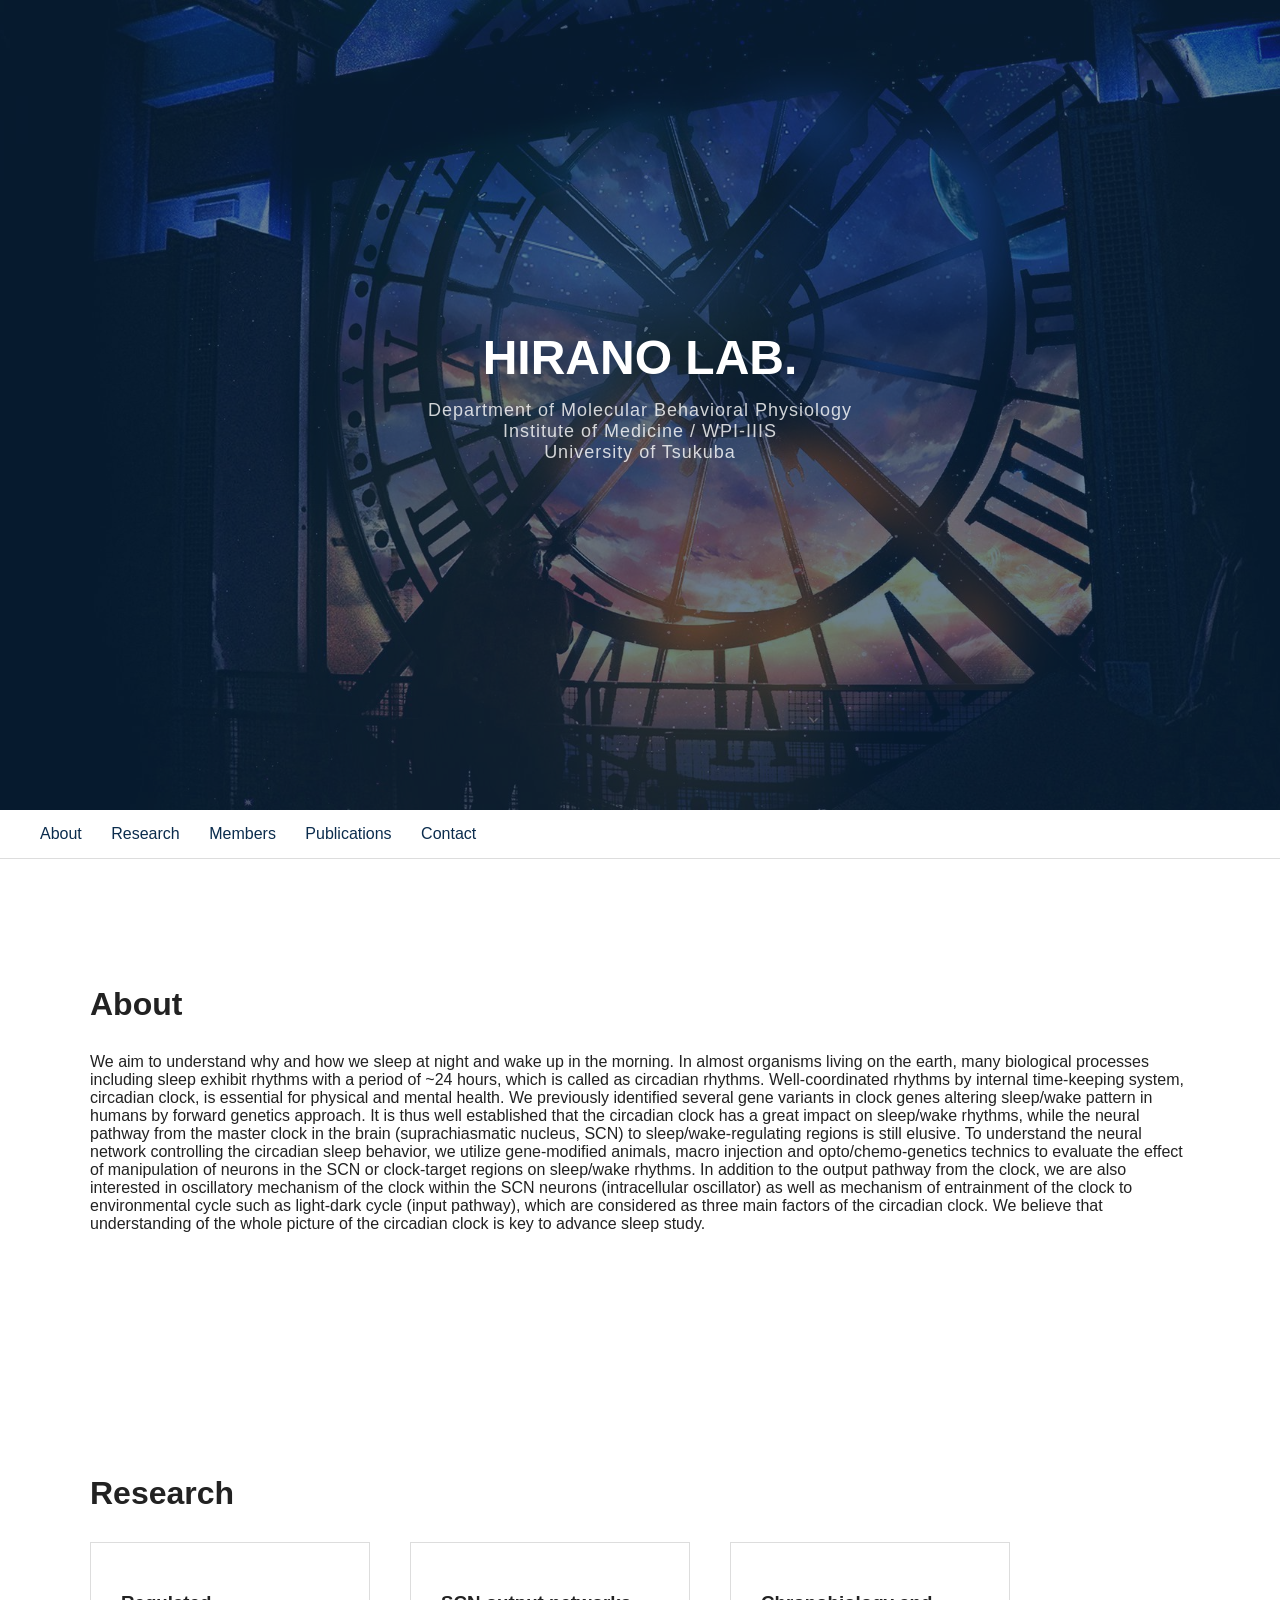
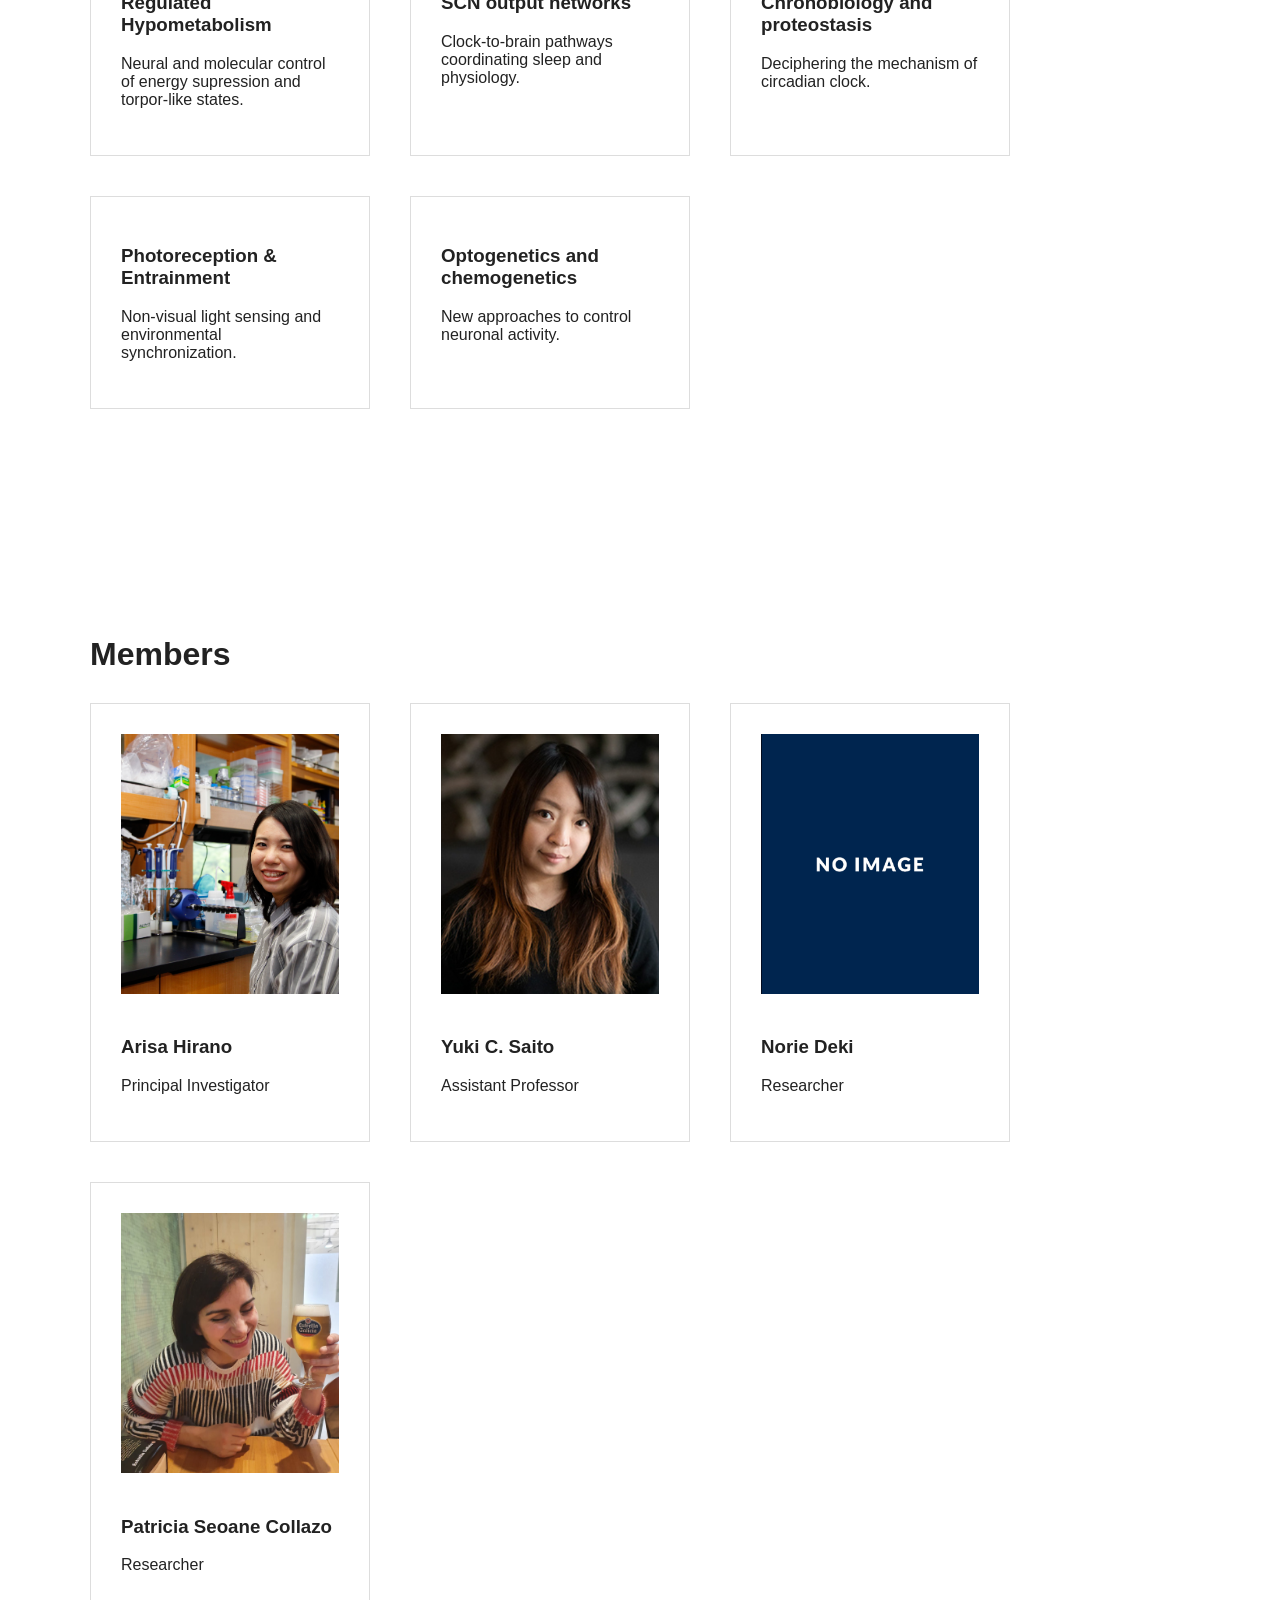
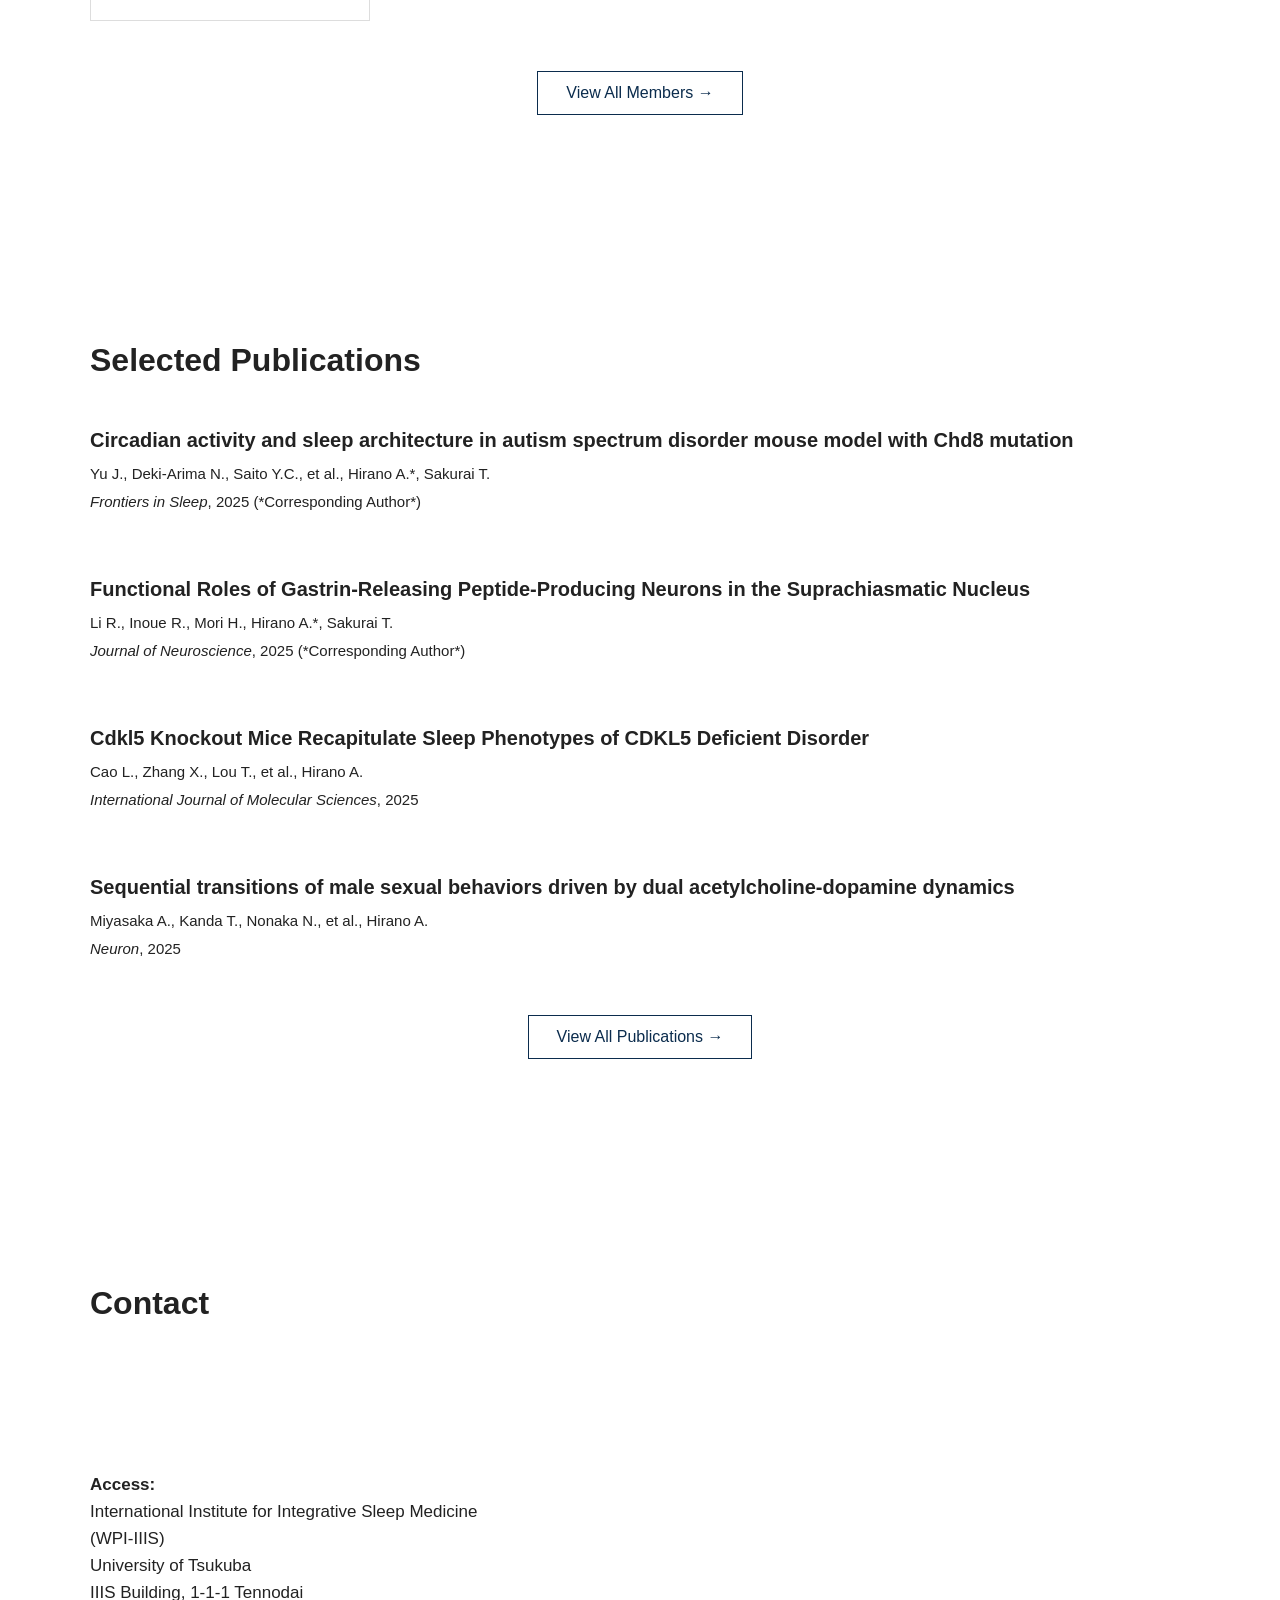
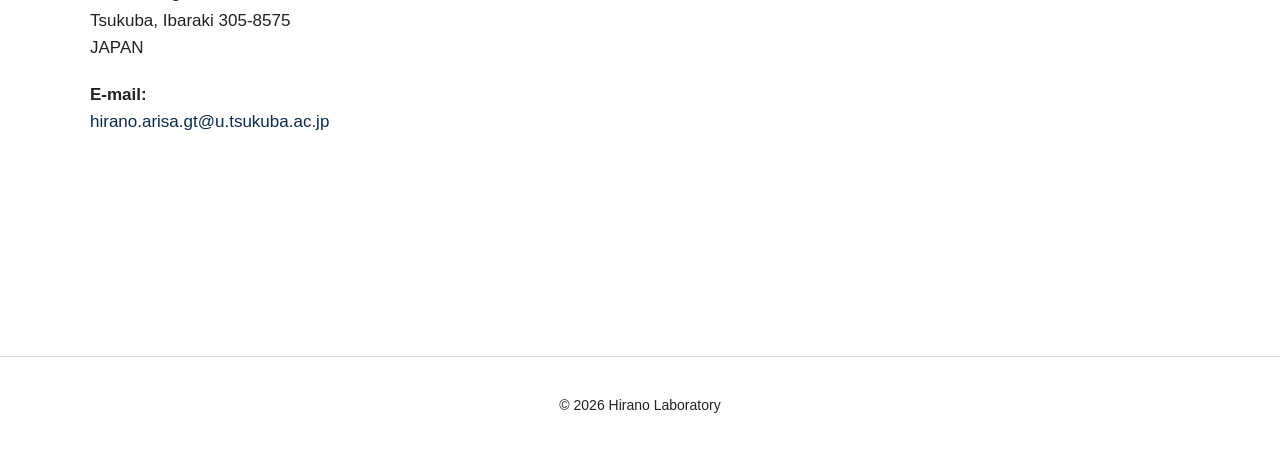
<file: index.html>
<!DOCTYPE html>
<html>
<head>
<meta charset="UTF-8">
<title>Hirano Lab</title>
<link rel="stylesheet" href="style.css">
<script defer src="script.js"></script>
</head>

<body>

<header class="hero">
    <div class="hero-content">
        <h1>HIRANO LAB.</h1>
        <p class="subtitle">
            Department of Molecular Behavioral Physiology<br>
            Institute of Medicine / WPI-IIIS<br>
            University of Tsukuba
        </p>
    </div>
</header>

<nav class="nav">
    <a href="#about">About</a>
    <a href="#research">Research</a>
    <a href="#members">Members</a>
    <a href="#publications">Publications</a>
    <a href="#contact">Contact</a>
</nav>

<section id="about" class="section fade-in">
    <h2>About</h2>
    <p>
We aim to understand why and how we sleep at night and wake up in the morning. In almost organisms living on the earth, many biological processes including sleep exhibit rhythms with a period of ~24 hours, which is called as circadian rhythms. Well-coordinated rhythms by internal time-keeping system, circadian clock, is essential for physical and mental health. We previously identified several gene variants in clock genes altering sleep/wake pattern in humans by forward genetics approach. It is thus well established that the circadian clock has a great impact on sleep/wake rhythms, while the neural pathway from the master clock in the brain (suprachiasmatic nucleus, SCN) to sleep/wake-regulating regions is still elusive. To understand the neural network controlling the circadian sleep behavior, we utilize gene-modified animals, macro injection and opto/chemo-genetics technics to evaluate the effect of manipulation of neurons in the SCN or clock-target regions on sleep/wake rhythms. In addition to the output pathway from the clock, we are also interested in oscillatory mechanism of the clock within the SCN neurons (intracellular oscillator) as well as mechanism of entrainment of the clock to environmental cycle such as light-dark cycle (input pathway), which are considered as three main factors of the circadian clock. We believe that understanding of the whole picture of the circadian clock is key to advance sleep study.    </p>
</section>

<section id="research" class="section fade-in">
    <h2>Research</h2>
    <div class="grid">
        <a href="research.html" class="card">
            <h3>Regulated Hypometabolism</h3>
            <p>Neural and molecular control of energy supression and torpor-like states.</p>
        </a>
        <a href="research.html" class="card">
            <h3>SCN output networks</h3>
            <p>Clock-to-brain pathways coordinating sleep and physiology.</p>
        </a>
        <a href="research.html" class="card">
            <h3>Chronobiology and proteostasis</h3>
            <p>Deciphering the mechanism of circadian clock.</p>
        </a>
        <a href="research.html" class="card">
            <h3>Photoreception & Entrainment</h3>
            <p>Non-visual light sensing and environmental synchronization.</p>
        </a>
        <a href="research.html" class="card">
            <h3>Optogenetics and chemogenetics</h3>
            <p>New approaches to control neuronal activity.</p>
        </a>
    </div>
</section>

<section id="members" class="section fade-in">
    <h2>Members</h2>

<div class="grid">

    <div class="card member-card">
        <img src="images/hirano.jpg" alt="Arisa Hirano">
        <h3>Arisa Hirano</h3>
        <p>Principal Investigator</p>
    </div>

    <div class="card member-card">
        <img src="images/cleo.jpg" alt="Yuki C. Saito">
        <h3>Yuki C. Saito</h3>
        <p>Assistant Professor</p>
    </div>

    <div class="card member-card">
        <img src="images/template.jpg" alt="Norie Deki">
        <h3>Norie Deki</h3>
        <p>Researcher</p>
    </div>

    <div class="card member-card">
        <img src="images/patricia.jpg" alt="Patricia Seoane Collazo">
        <h3>Patricia Seoane Collazo</h3>
        <p>Researcher</p>
    </div>

</div>

    <div class="view-more">
        <a href="members.html" class="view-button">
            View All Members →
        </a>
    </div>

</section>

<section id="publications" class="section fade-in">
    <h2>Selected Publications</h2>

    <div class="publication-list">

        <div class="publication-item">
            <h3>Circadian activity and sleep architecture in autism spectrum disorder mouse model with Chd8 mutation</h3>
            <p>Yu J., Deki-Arima N., Saito Y.C., et al., Hirano A.*, Sakurai T.</p>
            <p><em>Frontiers in Sleep</em>, 2025 (*Corresponding Author*)</p>
        </div>

        <div class="publication-item">
            <h3>Functional Roles of Gastrin-Releasing Peptide-Producing Neurons in the Suprachiasmatic Nucleus</h3>
            <p>Li R., Inoue R., Mori H., Hirano A.*, Sakurai T.</p>
            <p><em>Journal of Neuroscience</em>, 2025 (*Corresponding Author*)</p>
        </div>

        <div class="publication-item">
            <h3>Cdkl5 Knockout Mice Recapitulate Sleep Phenotypes of CDKL5 Deficient Disorder</h3>
            <p>Cao L., Zhang X., Lou T., et al., Hirano A.</p>
            <p><em>International Journal of Molecular Sciences</em>, 2025</p>
        </div>

        <div class="publication-item">
            <h3>Sequential transitions of male sexual behaviors driven by dual acetylcholine-dopamine dynamics</h3>
            <p>Miyasaka A., Kanda T., Nonaka N., et al., Hirano A.</p>
            <p><em>Neuron</em>, 2025</p>
        </div>

    </div>

    <div class="view-more">
        <a href="publications.html" class="view-button">
            View All Publications →
        </a>
    </div>
</section>

<section id="contact" class="section fade-in">
    <h2>Contact</h2>

    <div class="contact-container">

        <div class="contact-info">
            <p><strong>Access:</strong><br>
            International Institute for Integrative Sleep Medicine (WPI-IIIS)<br>
            University of Tsukuba<br>
            IIIS Building, 1-1-1 Tennodai<br>
            Tsukuba, Ibaraki 305-8575<br>
            JAPAN</p>

            <p><strong>E-mail:</strong><br>
            <a href="mailto:hirano.arisa.gt@u.tsukuba.ac.jp">
            hirano.arisa.gt@u.tsukuba.ac.jp
            </a></p>
        </div>

<div class="contact-map">
    <iframe 
        src="https://www.google.com/maps/embed?pb=!1m18!1m12!1m3!1d12895.87097975281!2d140.0898030825726!3d36.09427429821112!2m3!1f0!2f0!3f0!3m2!1i1024!2i768!4f13.1!3m3!1m2!1s0x60220c754255cc4d%3A0xbbbb84dfdf783a1e!2sInternational%20Institute%20for%20Integrative%20Sleep%20Medicine%20(WPI-IIIS)!5e0!3m2!1sen!2sjp!4v1772178333291!5m2!1sen!2sjp"
        width="100%"
        height="500"
        style="border:0;"
        allowfullscreen=""
        loading="lazy"
        referrerpolicy="no-referrer-when-downgrade">
    </iframe>
</div>

    </div>
</section>

<footer class="footer">
© 2026 Hirano Laboratory
</footer>

</body>
</html>
</file>
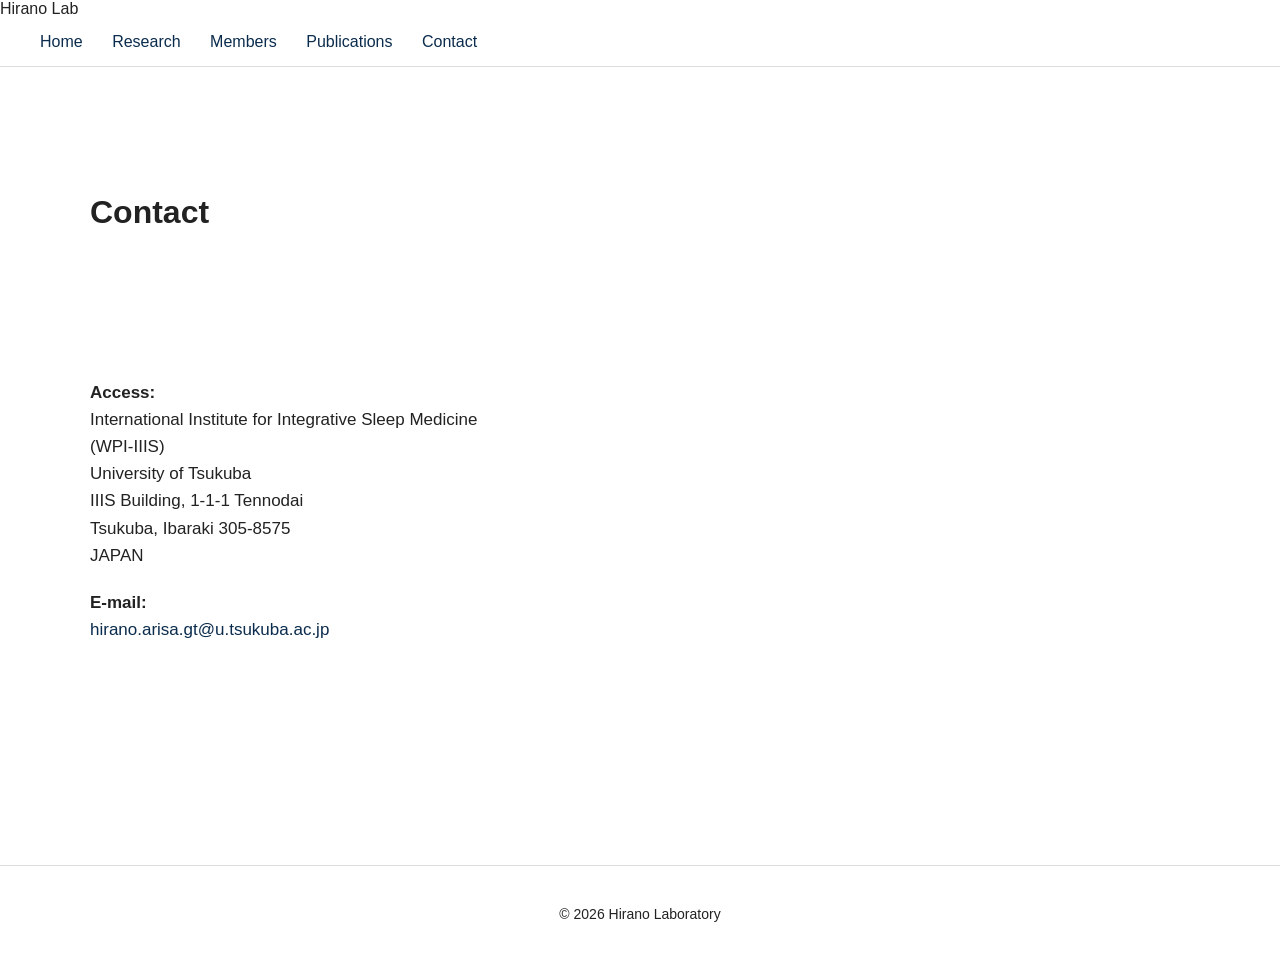
<file: contact.html>
<!DOCTYPE html>
<html>
<head>
<meta charset="UTF-8">
<title>Contact - Hirano Lab</title>
<link rel="stylesheet" href="style.css">
</head>
<body>

<div class="header">
    Hirano Lab
</div>

<div class="nav">
    <a href="index.html">Home</a>
    <a href="research.html">Research</a>
    <a href="members.html">Members</a>
    <a href="publications.html">Publications</a>
    <a href="contact.html">Contact</a>
</div>

<section class="section">
    <h2>Contact</h2>

    <div class="contact-container">

        <div class="contact-info">
            <p><strong>Access:</strong><br>
            International Institute for Integrative Sleep Medicine (WPI-IIIS)<br>
            University of Tsukuba<br>
            IIIS Building, 1-1-1 Tennodai<br>
            Tsukuba, Ibaraki 305-8575<br>
            JAPAN</p>

            <p><strong>E-mail:</strong><br>
            <a href="mailto:hirano.arisa.gt@u.tsukuba.ac.jp">
            hirano.arisa.gt@u.tsukuba.ac.jp
            </a></p>
        </div>

        <div class="contact-map">
            <iframe 
                src="https://www.google.com/maps/embed?pb=!1m18!1m12!1m3!1d12895.87097975281!2d140.0898030825726!3d36.09427429821112!2m3!1f0!2f0!3f0!3m2!1i1024!2i768!4f13.1!3m3!1m2!1s0x60220c754255cc4d%3A0xbbbb84dfdf783a1e!2sInternational%20Institute%20for%20Integrative%20Sleep%20Medicine%20(WPI-IIIS)!5e0!3m2!1sen!2sjp!4v1772178333291!5m2!1sen!2sjp"
                width="100%"
                height="500"
                style="border:0;"
                allowfullscreen=""
                loading="lazy"
                referrerpolicy="no-referrer-when-downgrade">
            </iframe>
        </div>

    </div>
</section>

<footer class="footer">
© 2026 Hirano Laboratory
</footer>

</body>
</html>
</file>
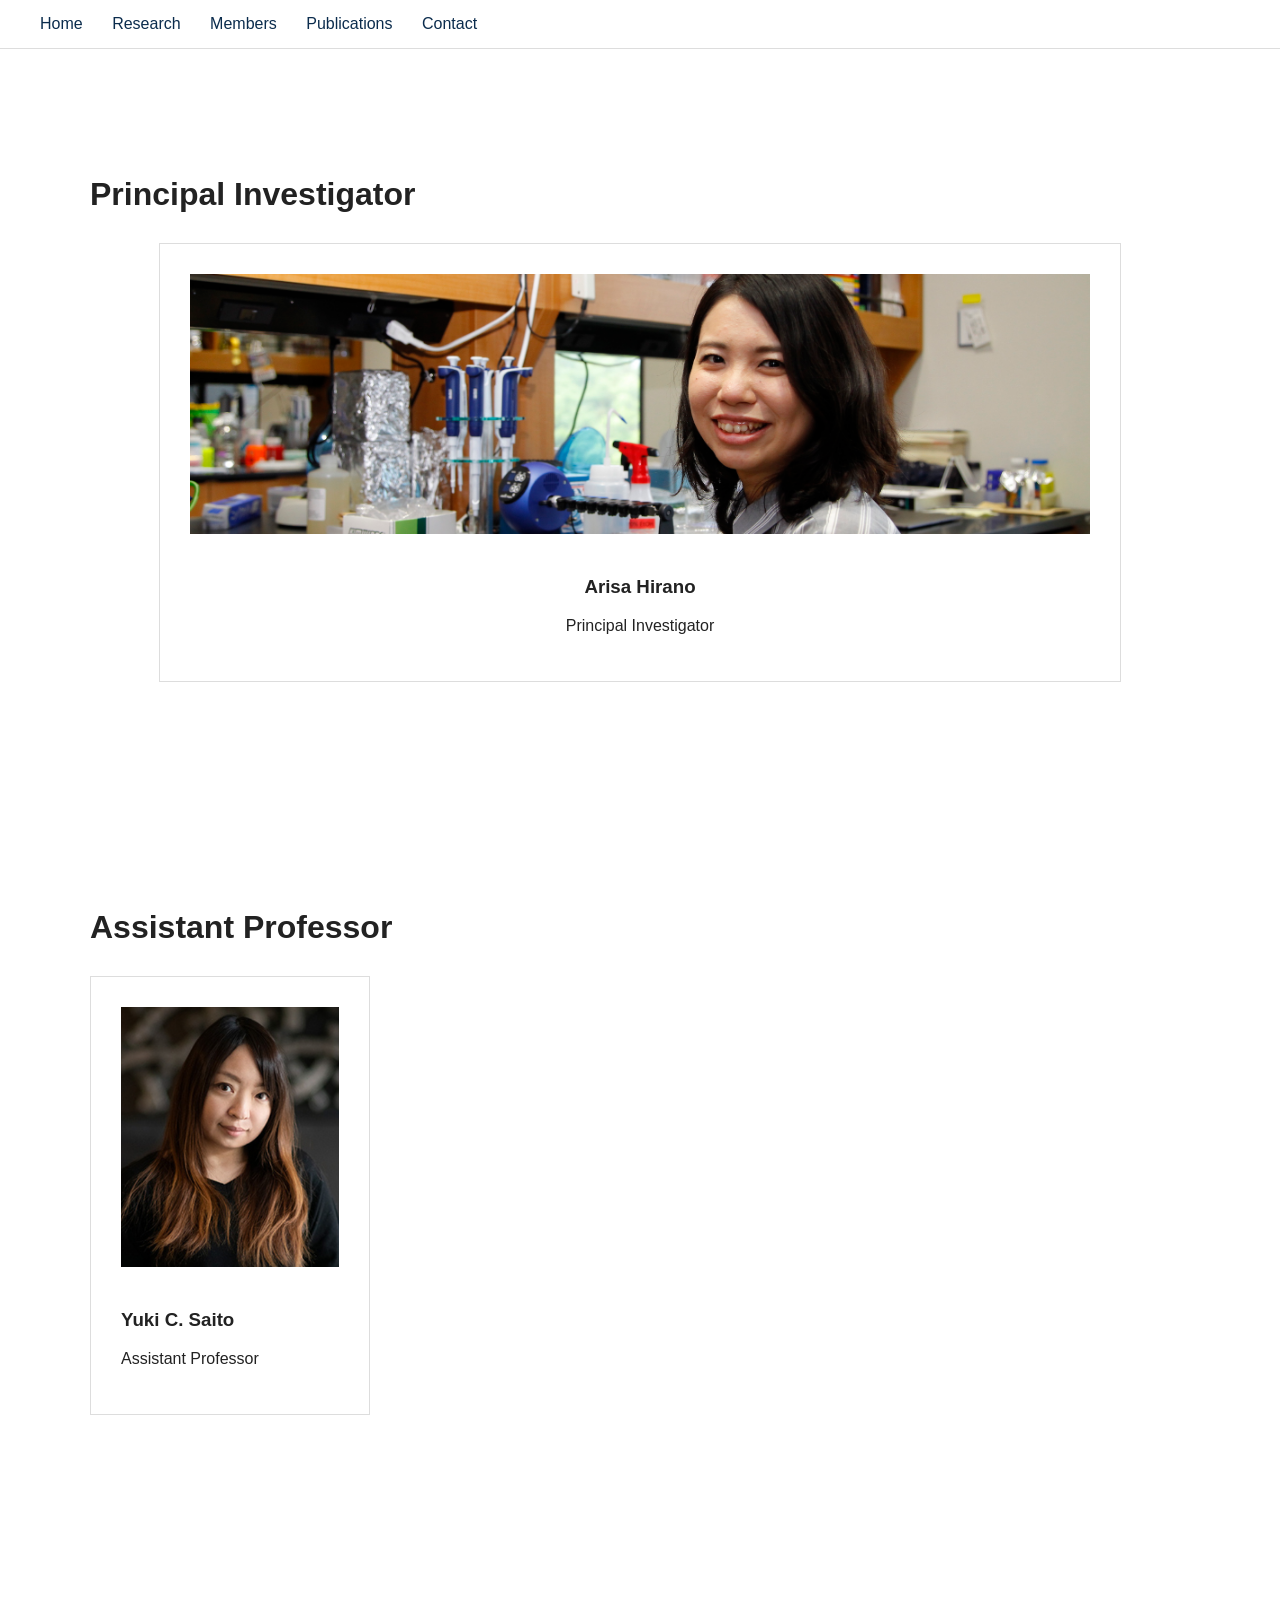
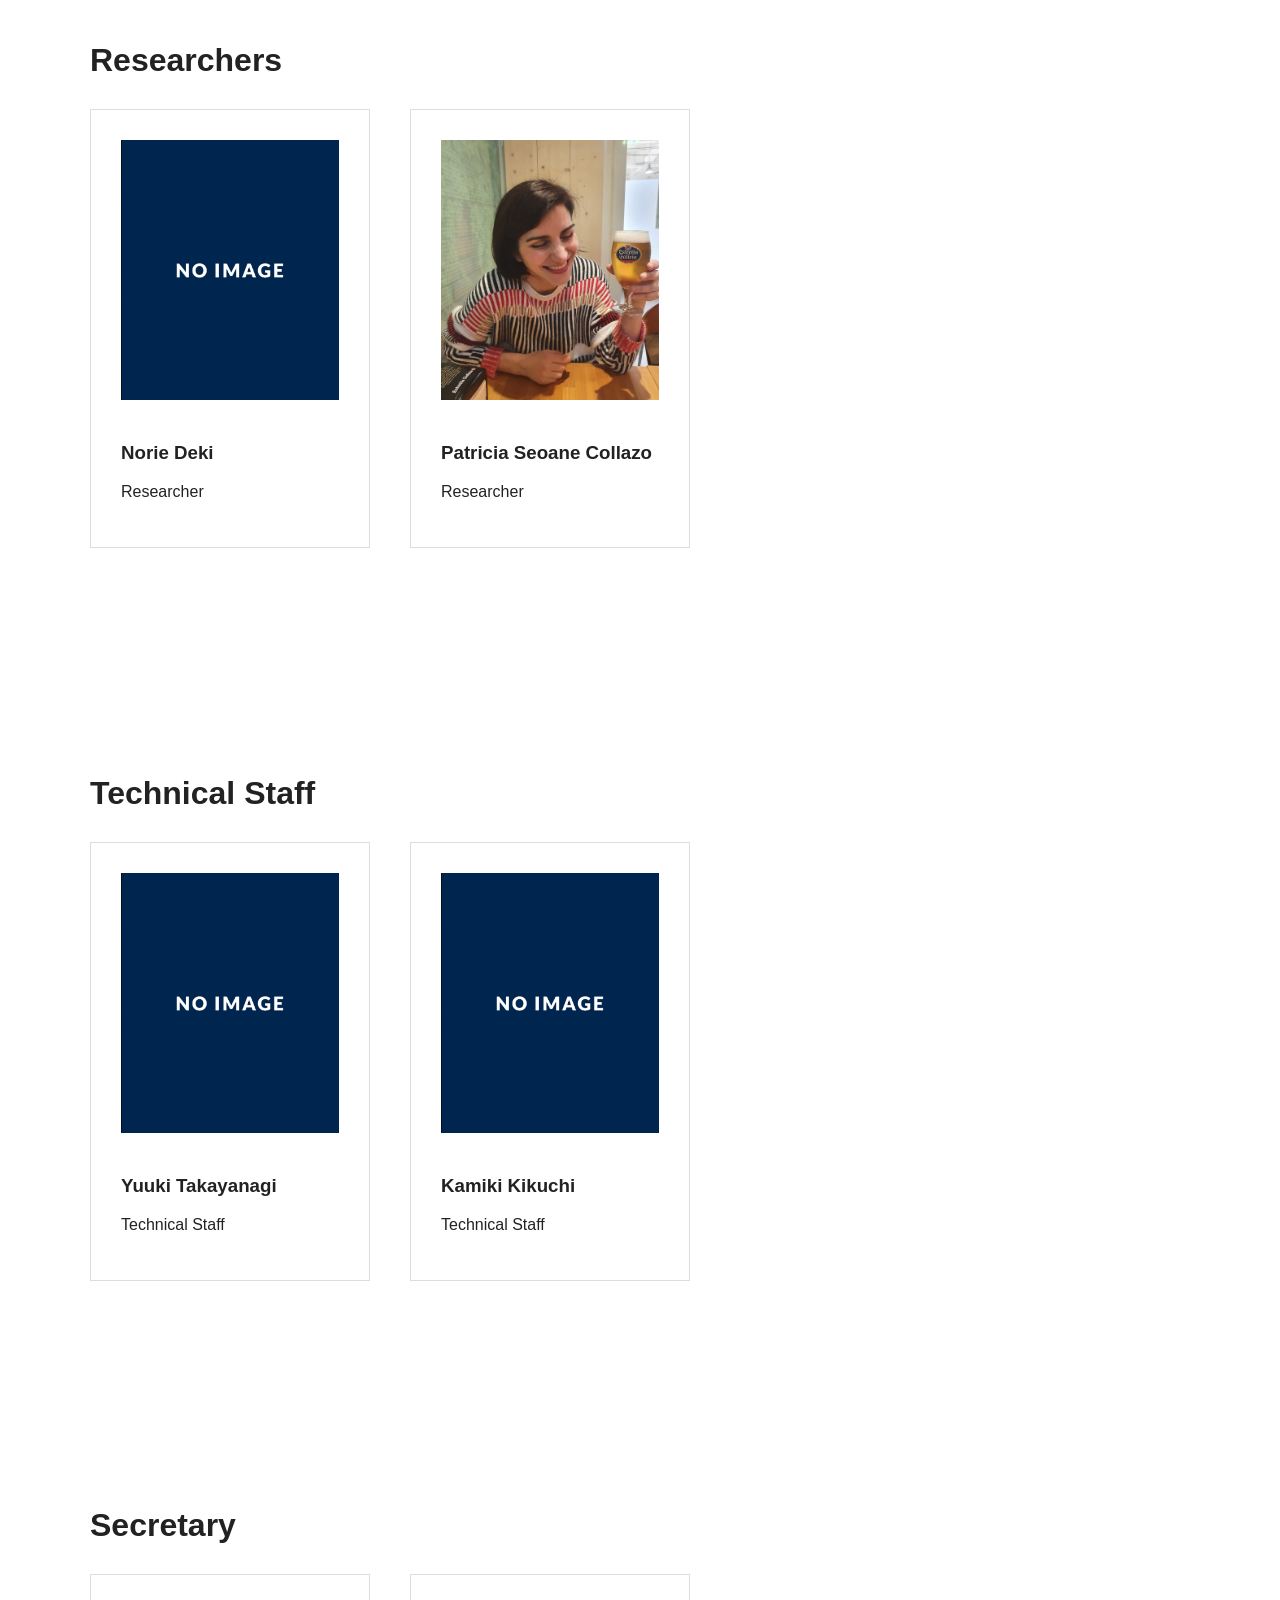
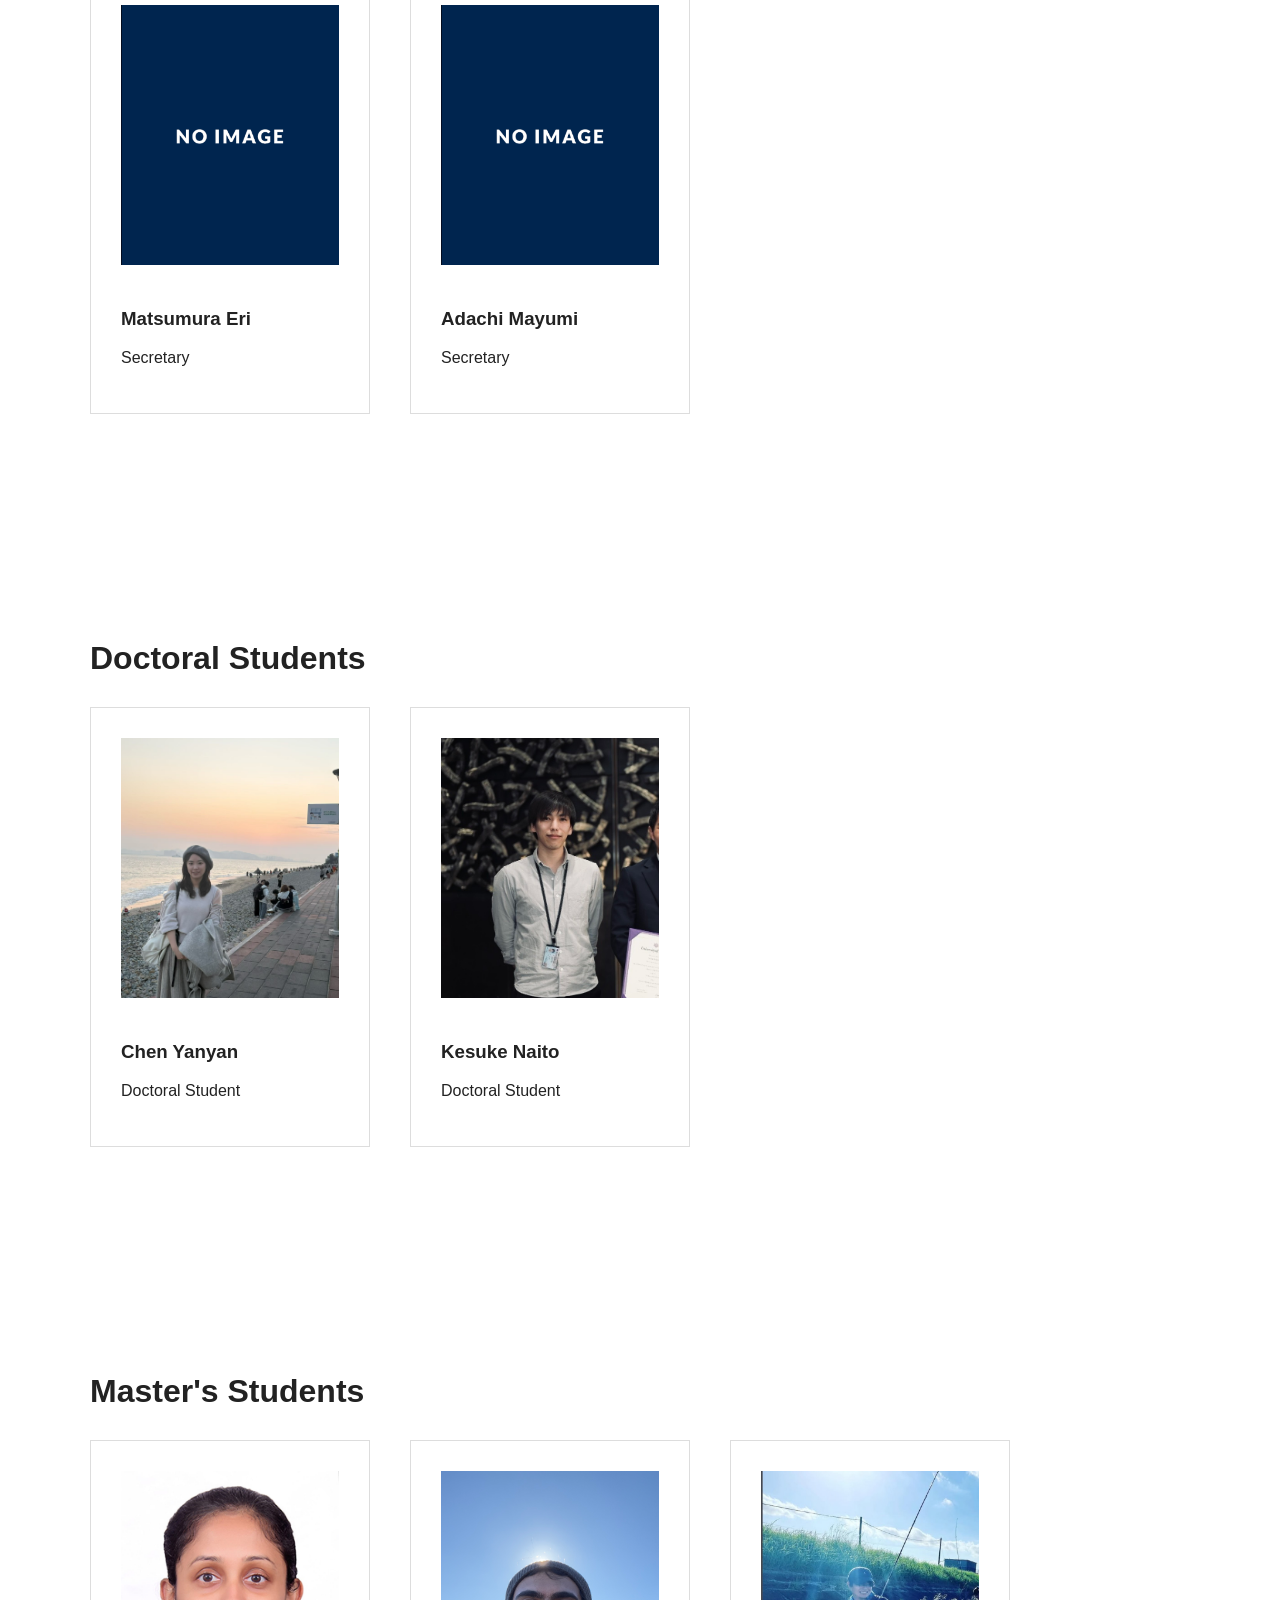
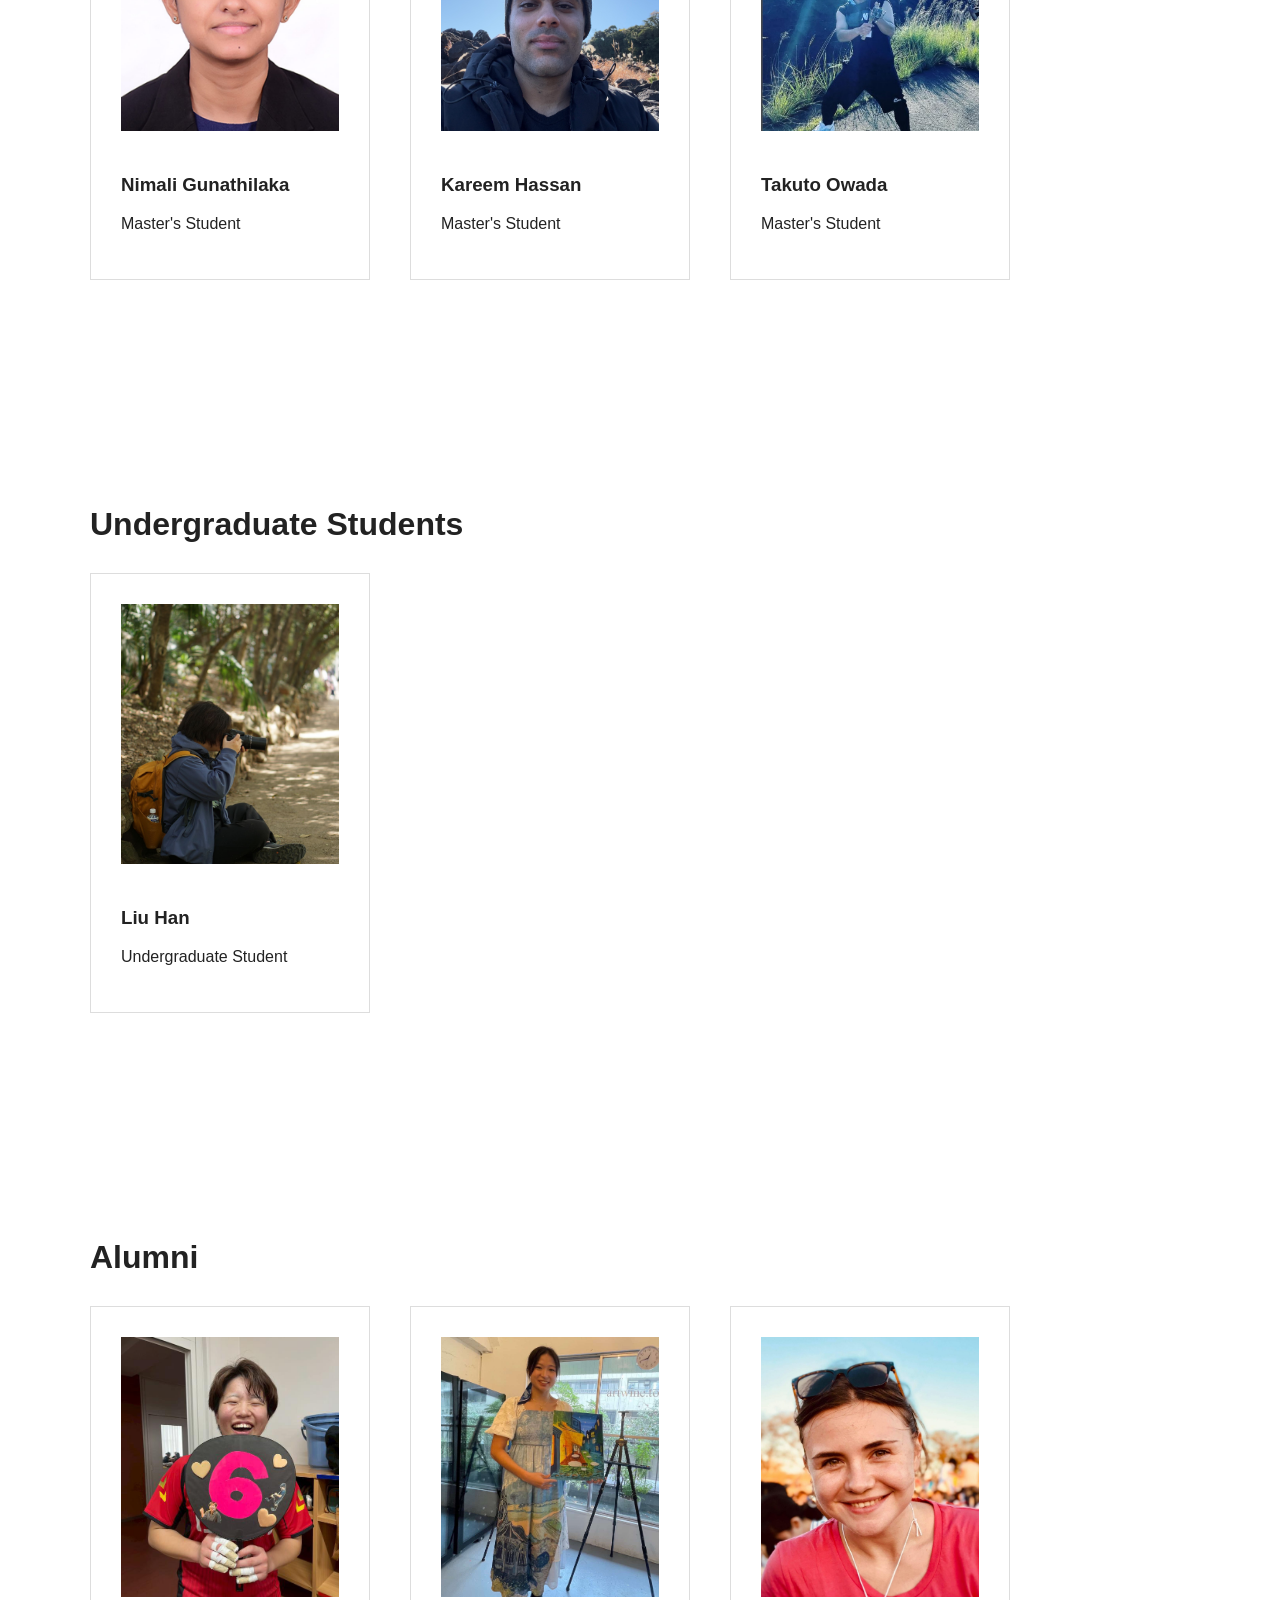
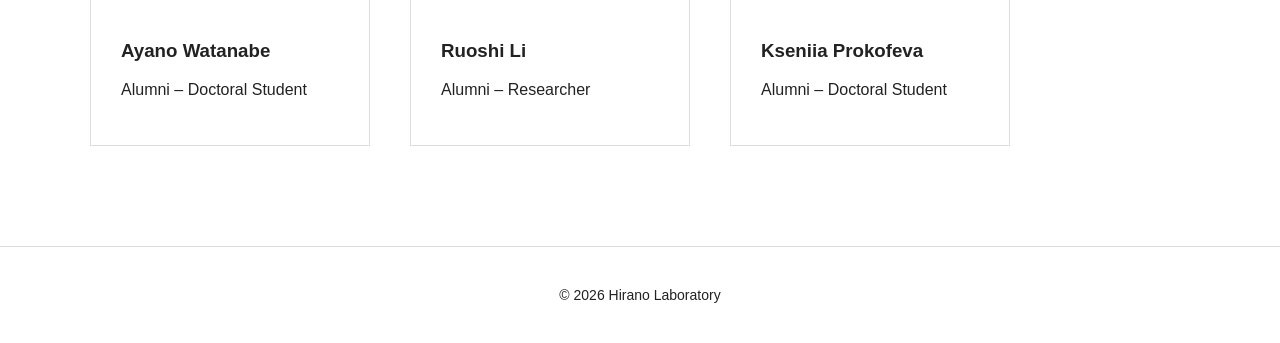
<file: members.html>
<!DOCTYPE html>
<html>
<head>
<meta charset="UTF-8">
<title>Members - Hirano Lab</title>
<link rel="stylesheet" href="style.css">
</head>
<body>

<nav class="nav">
    <a href="index.html">Home</a>
    <a href="research.html">Research</a>
    <a href="members.html">Members</a>
    <a href="publications.html">Publications</a>
    <a href="contact.html">Contact</a>
</nav>

<div class="section">
    <h2>Principal Investigator</h2>
    <div class="grid pi-grid">
        <div class="card member-card pi-card">
            <img src="images/hirano.jpg" alt="Arisa Hirano">
            <h3>Arisa Hirano</h3>
            <p>Principal Investigator</p>
        </div>
    </div>
</div>

<div class="section">
    <h2>Assistant Professor</h2>
    <div class="grid">
        <div class="card member-card">
            <img src="images/cleo.jpg" alt="Yuki C. Saito">
            <h3>Yuki C. Saito</h3>
            <p>Assistant Professor</p>
        </div>
    </div>
</div>

<div class="section">
    <h2>Researchers</h2>
    <div class="grid">
        <div class="card member-card">
            <img src="images/template.jpg" alt="Norie Deki">
            <h3>Norie Deki</h3>
            <p>Researcher</p>
        </div>

        <div class="card member-card">
            <img src="images/patricia.jpg" alt="Patricia Seoane Collazo">
            <h3>Patricia Seoane Collazo</h3>
            <p>Researcher</p>
        </div>
    </div>
</div>

<div class="section">
    <h2>Technical Staff</h2>
    <div class="grid">
        <div class="card member-card">
            <img src="images/template.jpg" alt="Yuuki Takayanagi">
            <h3>Yuuki Takayanagi</h3>
            <p>Technical Staff</p>
        </div>

        <div class="card member-card">
            <img src="images/template.jpg" alt="Kamiki Kikuchi">
            <h3>Kamiki Kikuchi</h3>
            <p>Technical Staff</p>
        </div>
    </div>
</div>

<div class="section">
    <h2>Secretary</h2>
    <div class="grid">
        <div class="card member-card">
            <img src="images/template.jpg" alt="Matsumura Eri">
            <h3>Matsumura Eri</h3>
            <p>Secretary</p>
        </div>

        <div class="card member-card">
            <img src="images/template.jpg" alt="Adachi Mayumi">
            <h3>Adachi Mayumi</h3>
            <p>Secretary</p>
        </div>
    </div>
</div>

<div class="section">
    <h2>Doctoral Students</h2>
    <div class="grid">
        <div class="card member-card">
            <img src="images/yanyan.jpg" alt="Chen Yanyan">
            <h3>Chen Yanyan</h3>
            <p>Doctoral Student</p>
        </div>

        <div class="card member-card">
            <img src="images/naito.jpg" alt="Kesuke Naito">
            <h3>Kesuke Naito</h3>
            <p>Doctoral Student</p>
        </div>
    </div>
</div>

<div class="section">
    <h2>Master's Students</h2>
    <div class="grid">
        <div class="card member-card">
            <img src="images/nimali.jpg" alt="Nimali Gunathilaka">
            <h3>Nimali Gunathilaka</h3>
            <p>Master's Student</p>
        </div>

        <div class="card member-card">
            <img src="images/kareem.jpg" alt="Kareem Hassan">
            <h3>Kareem Hassan</h3>
            <p>Master's Student</p>
        </div>

        <div class="card member-card">
            <img src="images/owada.jpg" alt="Takuto Owada">
            <h3>Takuto Owada</h3>
            <p>Master's Student</p>
        </div>
    </div>
</div>

<div class="section">
    <h2>Undergraduate Students</h2>
    <div class="grid">
        <div class="card member-card">
            <img src="images/han.jpg" alt="Liu Han">
            <h3>Liu Han</h3>
            <p>Undergraduate Student</p>
        </div>
    </div>
</div>

<div class="section">
    <h2>Alumni</h2>
    <div class="grid">
        <div class="card member-card">
            <img src="images/ayano.jpg" alt="Ayano Watanabe">
            <h3>Ayano Watanabe</h3>
            <p>Alumni – Doctoral Student</p>
        </div>

        <div class="card member-card">
            <img src="images/ruth.jpg" alt="Ruoshi Li">
            <h3>Ruoshi Li</h3>
            <p>Alumni – Researcher</p>
        </div>

        <div class="card member-card">
            <img src="images/kseniia.jpg" alt="Kseniia Prokofeva">
            <h3>Kseniia Prokofeva</h3>
            <p>Alumni – Doctoral Student</p>
        </div>
    </div>
</div>

<div class="footer">
© 2026 Hirano Laboratory
</div>

</body>
</html>
</file>
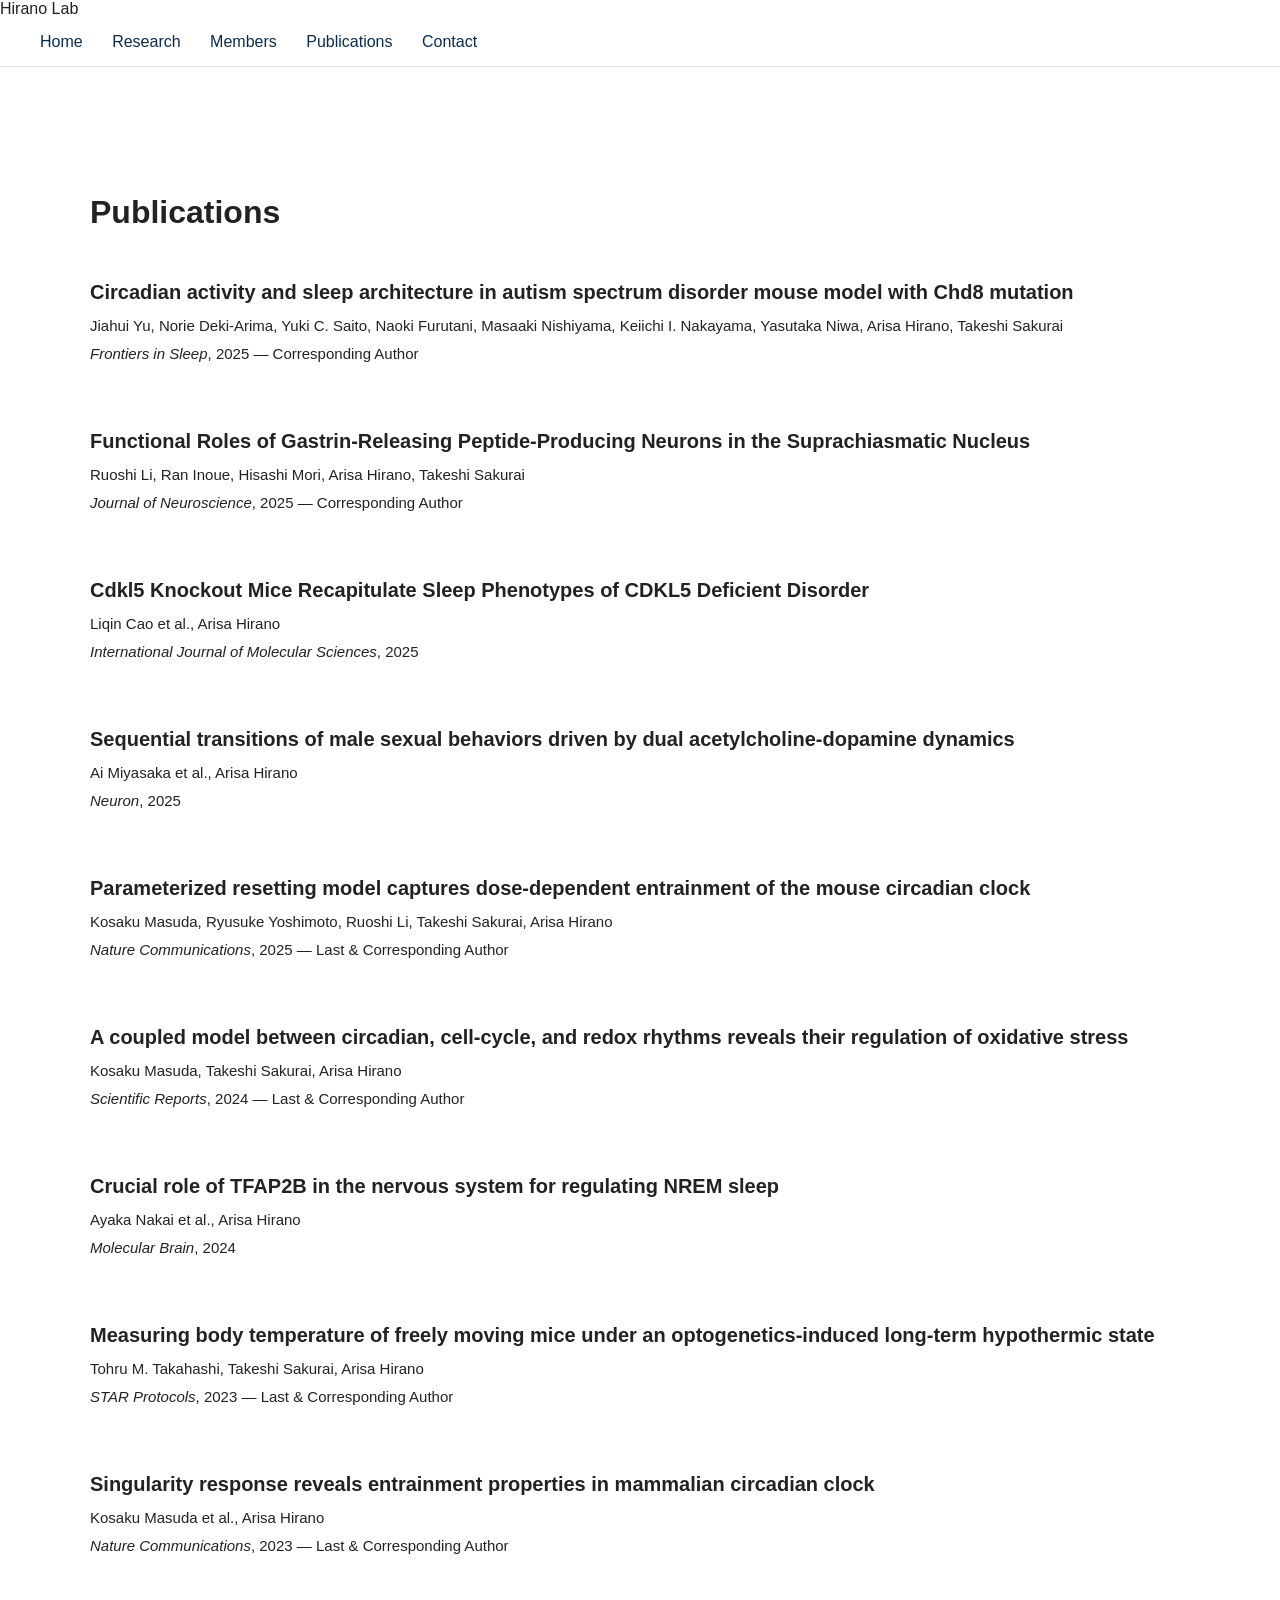
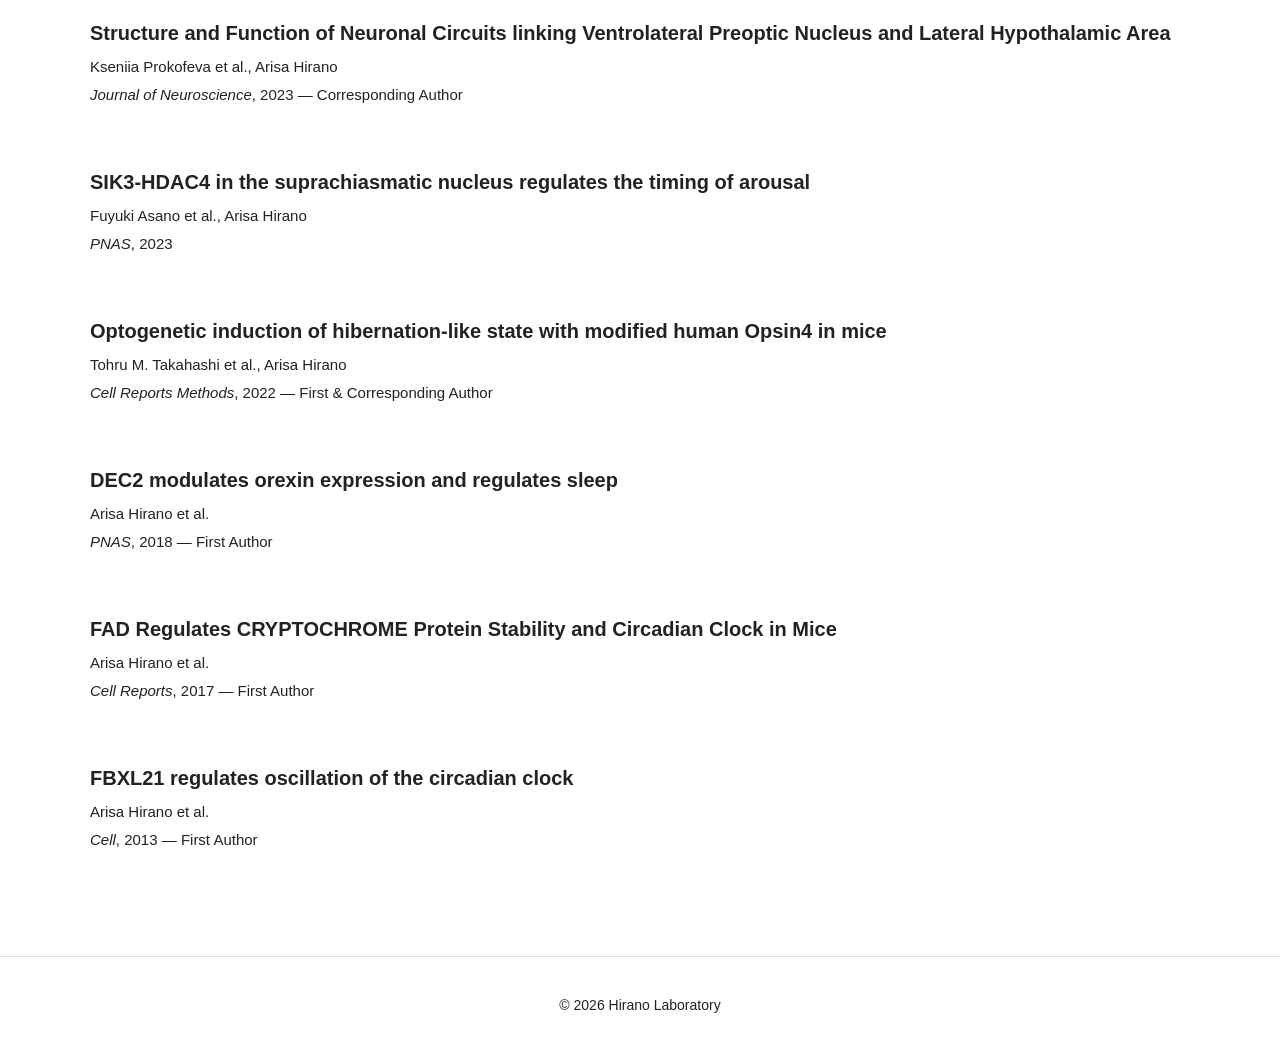
<file: publications.html>
<!DOCTYPE html>
<html>
<head>
<meta charset="UTF-8">
<title>Research - Hirano Lab</title>
<link rel="stylesheet" href="style.css">
</head>
<body>

<div class="header">
    Hirano Lab
</div>

<div class="nav">
    <a href="index.html">Home</a>
    <a href="research.html">Research</a>
    <a href="members.html">Members</a>
    <a href="publications.html">Publications</a>
    <a href="contact.html">Contact</a>
</div>

<div class="section">
    <h2>Publications</h2>

    <div class="publication-list">

        <!-- 2025 -->
        <div class="publication-item">
            <h3>Circadian activity and sleep architecture in autism spectrum disorder mouse model with Chd8 mutation</h3>
            <p>Jiahui Yu, Norie Deki-Arima, Yuki C. Saito, Naoki Furutani, Masaaki Nishiyama, Keiichi I. Nakayama, Yasutaka Niwa, Arisa Hirano, Takeshi Sakurai</p>
            <p><em>Frontiers in Sleep</em>, 2025 — Corresponding Author</p>
        </div>

        <div class="publication-item">
            <h3>Functional Roles of Gastrin-Releasing Peptide-Producing Neurons in the Suprachiasmatic Nucleus</h3>
            <p>Ruoshi Li, Ran Inoue, Hisashi Mori, Arisa Hirano, Takeshi Sakurai</p>
            <p><em>Journal of Neuroscience</em>, 2025 — Corresponding Author</p>
        </div>

        <div class="publication-item">
            <h3>Cdkl5 Knockout Mice Recapitulate Sleep Phenotypes of CDKL5 Deficient Disorder</h3>
            <p>Liqin Cao et al., Arisa Hirano</p>
            <p><em>International Journal of Molecular Sciences</em>, 2025</p>
        </div>

        <div class="publication-item">
            <h3>Sequential transitions of male sexual behaviors driven by dual acetylcholine-dopamine dynamics</h3>
            <p>Ai Miyasaka et al., Arisa Hirano</p>
            <p><em>Neuron</em>, 2025</p>
        </div>

        <div class="publication-item">
            <h3>Parameterized resetting model captures dose-dependent entrainment of the mouse circadian clock</h3>
            <p>Kosaku Masuda, Ryusuke Yoshimoto, Ruoshi Li, Takeshi Sakurai, Arisa Hirano</p>
            <p><em>Nature Communications</em>, 2025 — Last & Corresponding Author</p>
        </div>

        <!-- 2024 -->
        <div class="publication-item">
            <h3>A coupled model between circadian, cell-cycle, and redox rhythms reveals their regulation of oxidative stress</h3>
            <p>Kosaku Masuda, Takeshi Sakurai, Arisa Hirano</p>
            <p><em>Scientific Reports</em>, 2024 — Last & Corresponding Author</p>
        </div>

        <div class="publication-item">
            <h3>Crucial role of TFAP2B in the nervous system for regulating NREM sleep</h3>
            <p>Ayaka Nakai et al., Arisa Hirano</p>
            <p><em>Molecular Brain</em>, 2024</p>
        </div>

        <!-- 2023 -->
        <div class="publication-item">
            <h3>Measuring body temperature of freely moving mice under an optogenetics-induced long-term hypothermic state</h3>
            <p>Tohru M. Takahashi, Takeshi Sakurai, Arisa Hirano</p>
            <p><em>STAR Protocols</em>, 2023 — Last & Corresponding Author</p>
        </div>

        <div class="publication-item">
            <h3>Singularity response reveals entrainment properties in mammalian circadian clock</h3>
            <p>Kosaku Masuda et al., Arisa Hirano</p>
            <p><em>Nature Communications</em>, 2023 — Last & Corresponding Author</p>
        </div>

        <div class="publication-item">
            <h3>Structure and Function of Neuronal Circuits linking Ventrolateral Preoptic Nucleus and Lateral Hypothalamic Area</h3>
            <p>Kseniia Prokofeva et al., Arisa Hirano</p>
            <p><em>Journal of Neuroscience</em>, 2023 — Corresponding Author</p>
        </div>

        <div class="publication-item">
            <h3>SIK3-HDAC4 in the suprachiasmatic nucleus regulates the timing of arousal</h3>
            <p>Fuyuki Asano et al., Arisa Hirano</p>
            <p><em>PNAS</em>, 2023</p>
        </div>

        <div class="publication-item">
            <h3>Optogenetic induction of hibernation-like state with modified human Opsin4 in mice</h3>
            <p>Tohru M. Takahashi et al., Arisa Hirano</p>
            <p><em>Cell Reports Methods</em>, 2022 — First & Corresponding Author</p>
        </div>

        <!-- Earlier Work -->
        <div class="publication-item">
            <h3>DEC2 modulates orexin expression and regulates sleep</h3>
            <p>Arisa Hirano et al.</p>
            <p><em>PNAS</em>, 2018 — First Author</p>
        </div>

        <div class="publication-item">
            <h3>FAD Regulates CRYPTOCHROME Protein Stability and Circadian Clock in Mice</h3>
            <p>Arisa Hirano et al.</p>
            <p><em>Cell Reports</em>, 2017 — First Author</p>
        </div>

        <div class="publication-item">
            <h3>FBXL21 regulates oscillation of the circadian clock</h3>
            <p>Arisa Hirano et al.</p>
            <p><em>Cell</em>, 2013 — First Author</p>
        </div>

    </div>
</div>

<div class="footer">
© 2026 Hirano Laboratory
</div>

</body>

</html>
</file>
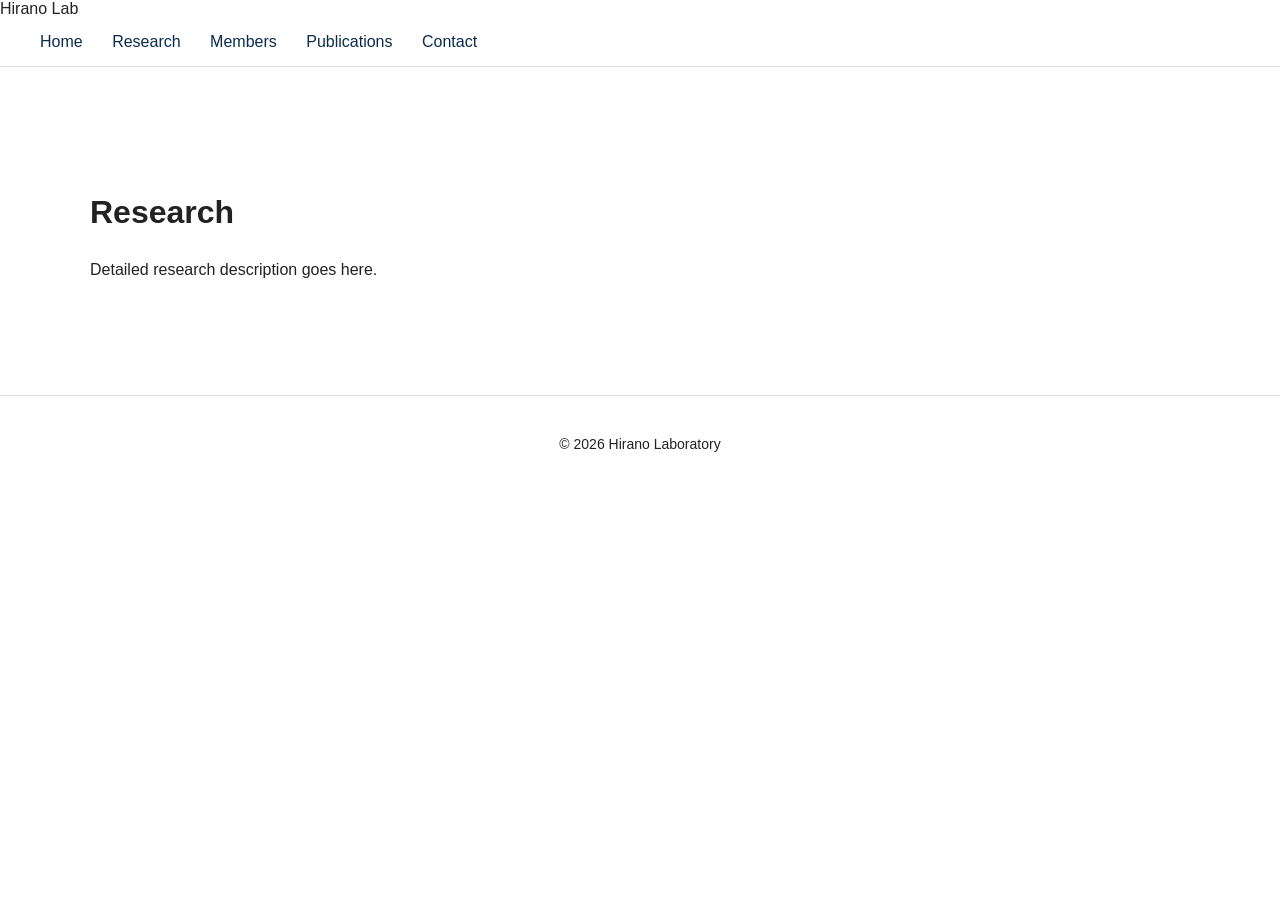
<file: research.html>
<!DOCTYPE html>
<html>
<head>
<meta charset="UTF-8">
<title>Research - Hirano Lab</title>
<link rel="stylesheet" href="style.css">
</head>
<body>

<div class="header">
    Hirano Lab
</div>

<div class="nav">
    <a href="index.html">Home</a>
    <a href="research.html">Research</a>
    <a href="members.html">Members</a>
    <a href="publications.html">Publications</a>
    <a href="contact.html">Contact</a>
</div>

<div class="section">
    <h2>Research</h2>
    <p>Detailed research description goes here.</p>
</div>

<div class="footer">
© 2026 Hirano Laboratory
</div>

</body>

</html>
</file>
<file: style.css>
body {
    margin: 0;
    font-family: Arial, Helvetica, sans-serif;
    color: #222;
    scroll-behavior: smooth;
}

/* Hero Section */
.hero {
    height: 90vh;
    background: url("images/clock.jpg") center/cover no-repeat;
    color: white;
    display: flex;
    align-items: center;
    justify-content: center;
    text-align: center;
    position: relative;
}

.hero::before {
    content: "";
    position: absolute;
    inset: 0;
    background: rgba(11, 44, 77, 0.6);
}

.hero-content {
    position: relative;
    z-index: 1;
}

.hero h1 {
    font-size: 48px;
    margin: 0;
}

.hero p {
    margin-top: 15px;
    font-size: 18px;
    opacity: 0.8;
}

/* Navigation */
.nav {
    position: sticky;
    top: 0;
    background: white;
    padding: 15px 40px;
    border-bottom: 1px solid #ddd;
    z-index: 1000;
}

.nav a {
    margin-right: 25px;
    text-decoration: none;
    color: #0b2c4d;
    font-weight: 500;
}

.nav a:hover {
    opacity: 0.6;
}

/* Sections */
.section {
    padding: 100px 40px;
    max-width: 1100px;
    margin: auto;
}

.section h2 {
    font-size: 32px;
    margin-bottom: 30px;
}

/* Grid + Cards */
.grid {
    display: grid;
    grid-template-columns: repeat(auto-fit, minmax(280px, 280px));
    justify-content: start;
    gap: 40px;
}

.card {
    border: 1px solid #ddd;
    padding: 30px;
    text-decoration: none;
    color: inherit;
    transition: all 0.3s ease;
}

.card:hover {
    transform: translateY(-5px);
    box-shadow: 0 8px 20px rgba(0,0,0,0.1);
}

.member-card img {
    width: 100%;
    height: 260px;
    object-fit: cover;
    margin-bottom: 20px;
}

.pi-grid {
    display: block;
}

.pi-card {
    max-width: 900px;
    margin: 0 auto;
    text-align: center;
}

/* Fade-in animation */
.fade-in {
    opacity: 0;
    transform: translateY(40px);
    transition: all 0.8s ease;
}

.fade-in.visible {
    opacity: 1;
    transform: translateY(0);
}
/* Subtitle under hero title */
.subtitle {
    margin-top: 20px;
    font-size: 14px;
    letter-spacing: 1px;
    opacity: 0.8;
}

/* Members View Button */
.view-more {
    text-align: center;
    margin-top: 50px;
}

.view-button {
    display: inline-block;
    padding: 12px 28px;
    border: 1px solid #0b2c4d;
    text-decoration: none;
    color: #0b2c4d;
    transition: all 0.3s ease;
}

.view-button:hover {
    background: #0b2c4d;
    color: white;
}

.contact-container {
    display: grid;
    grid-template-columns: 1fr 1.5fr;
    gap: 40px;
    align-items: center;
}

.contact-info p {
    margin-bottom: 20px;
    font-size: 17px;
    line-height: 1.6;
}

.contact-info a {
    color: #0b2c4d;
    text-decoration: none;
}

.contact-info a:hover {
    text-decoration: underline;
}

.contact-map iframe {
    border-radius: 8px;
}

.publication-list {
    display: flex;
    flex-direction: column;
    gap: 40px;
}

.publication-item h3 {
    margin-bottom: 10px;
    font-size: 20px;
}

.publication-item p {
    margin: 4px 0;
    font-size: 15px;
    line-height: 1.6;
}

/* Footer */
.footer {
    padding: 40px;
    text-align: center;
    border-top: 1px solid #ddd;
    font-size: 14px;
}
</file>
